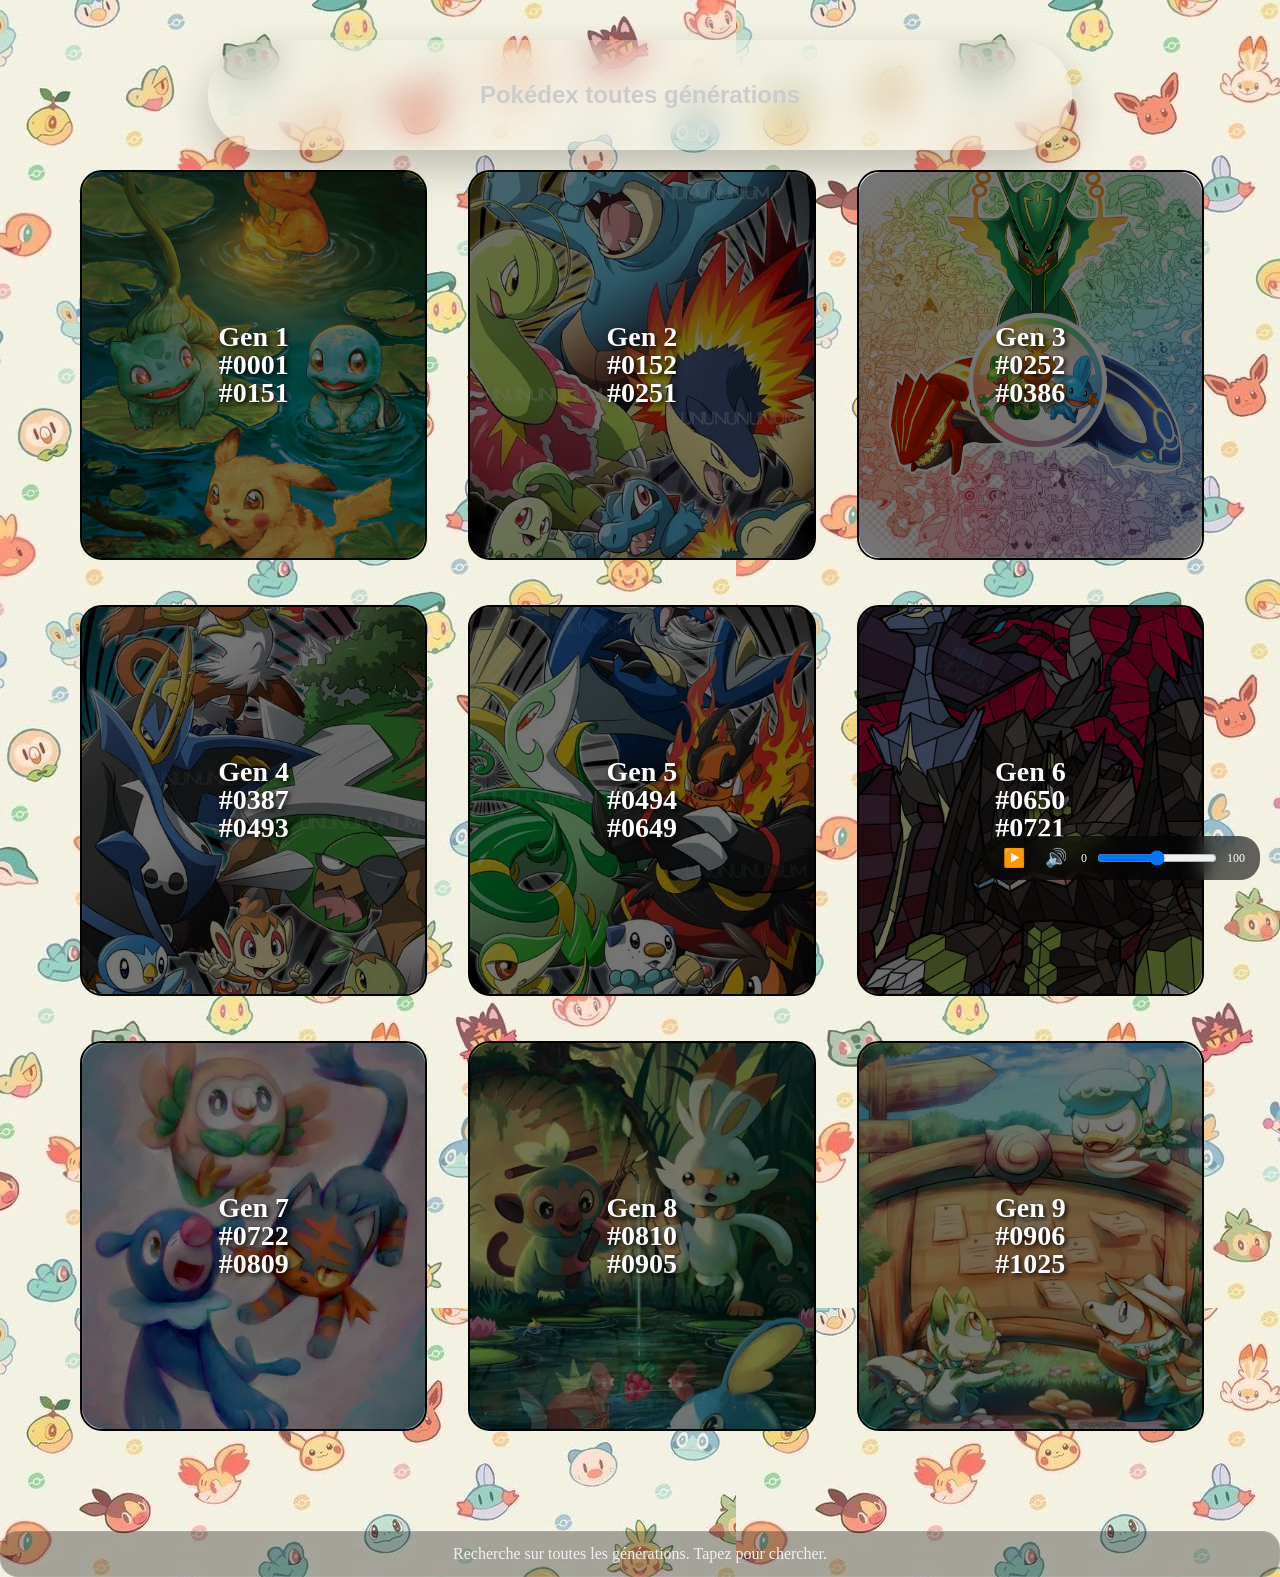
<file: index.html>
<!doctype html>
<html lang="fr">
  <head>
    <meta charset="UTF-8" />
    <meta name="viewport" content="width=device-width, initial-scale=1.0" />
    <title>Page d'Accueil Pokedex</title>
    <link rel="stylesheet" href="pokedex.css" />
  </head>

  <body class="js-un-tdc-body">
    <div class="search-container">
      <input type="text" placeholder="Pokédex toutes générations" class="search-bar" />
    </div>

    <div class="grid" id="generationGrid">
      <a href="page-gen1.html" class="box img1">
        <span>Gen 1<br />#0001<br />#0151</span>
      </a>
      <a href="page-gen2.html" class="box img2">
        <span>Gen 2<br />#0152<br />#0251</span>
      </a>
      <a href="page-gen3.html" class="box img3">
        <span>Gen 3<br />#0252<br />#0386</span>
      </a>
      <a href="page-gen4.html" class="box img4">
        <span>Gen 4<br />#0387<br />#0493</span>
      </a>
      <a href="page-gen5.html" class="box img5">
        <span>Gen 5<br />#0494<br />#0649</span>
      </a>
      <a href="page-gen6.html" class="box img6">
        <span>Gen 6<br />#0650<br />#0721</span>
      </a>
      <a href="page-gen7.html" class="box img7">
        <span>Gen 7<br />#0722<br />#0809</span>
      </a>
      <a href="page-gen8.html" class="box img8">
        <span>Gen 8<br />#0810<br />#0905</span>
      </a>
      <a href="page-gen9.html" class="box img9">
        <span>Gen 9<br />#0906<br />#1025</span>
      </a>
    </div>

    <div class="search-status" id="searchStatus">Recherche sur toutes les générations. Tapez pour chercher.</div>

    <div class="pokemon-section" id="pokemonSection" style="display: none;">
      <div class="search-grid" id="grid"></div>
    </div>

    <div class="detail-overlay hidden" id="detailOverlay" aria-hidden="true">
      <div class="detail-card" role="dialog" aria-modal="true" aria-labelledby="detailTitle">
        <button class="detail-close" id="detailClose" aria-label="Fermer le détail">×</button>
        <div class="detail-content">
          <div class="detail-loader">Chargement du Pokémon...</div>
        </div>
      </div>
    </div>

    <div class="volume-container">
      <button id="playBtn">▶️</button>
      <button id="muteBtn">🔊</button>
      
      <span>0</span>
      <input
        type="range"
        min="0"
        max="1"
        step="0.01"
        value="0.5"
        id="volumeSlider"
      />
      <span>100</span>
    </div>

    <audio id="audio" src="opening-track.mp3" loop></audio>

<script>
  window.POKEDEX_GENERATION = "all";
</script>
<script src="page-generation.js"></script>
<script>
  const audio = document.getElementById("audio");
  const slider = document.getElementById("volumeSlider");
  const muteBtn = document.getElementById("muteBtn");
  const playBtn = document.getElementById("playBtn");
  const volumeContainer = document.querySelector(".volume-container");

  // VOLUME
  slider.addEventListener("input", function () {
    audio.volume = this.value;
  });

  // PLAY / PAUSE
  playBtn.addEventListener("click", function () {
    if (audio.paused) {
      audio.play();
      playBtn.textContent = "⏸️";
    } else {
      audio.pause();
      playBtn.textContent = "▶️";
    }
  });

  // MUTE
  muteBtn.addEventListener("click", function () {
    audio.muted = !audio.muted;
    muteBtn.textContent = audio.muted ? "🔇" : "🔊";
  });

  // DRAG & DROP
  let isDragging = false;
  let offsetX = 0;
  let offsetY = 0;

  volumeContainer.addEventListener("mousedown", (e) => {
    isDragging = true;

    volumeContainer.classList.add("dragging");
    document.body.classList.add("dragging");

    offsetX = e.clientX - volumeContainer.offsetLeft;
    offsetY = e.clientY - volumeContainer.offsetTop;
  });

  document.addEventListener("mousemove", (e) => {
    if (!isDragging) return;

    volumeContainer.style.left = (e.clientX - offsetX) + "px";
    volumeContainer.style.top = (e.clientY - offsetY) + "px";

    volumeContainer.style.right = "auto";
    volumeContainer.style.bottom = "auto";
  });

  document.addEventListener("mouseup", () => {
    isDragging = false;

    volumeContainer.classList.remove("dragging");
    document.body.classList.remove("dragging");
  });
</script>

  </body>
</html>
</file>
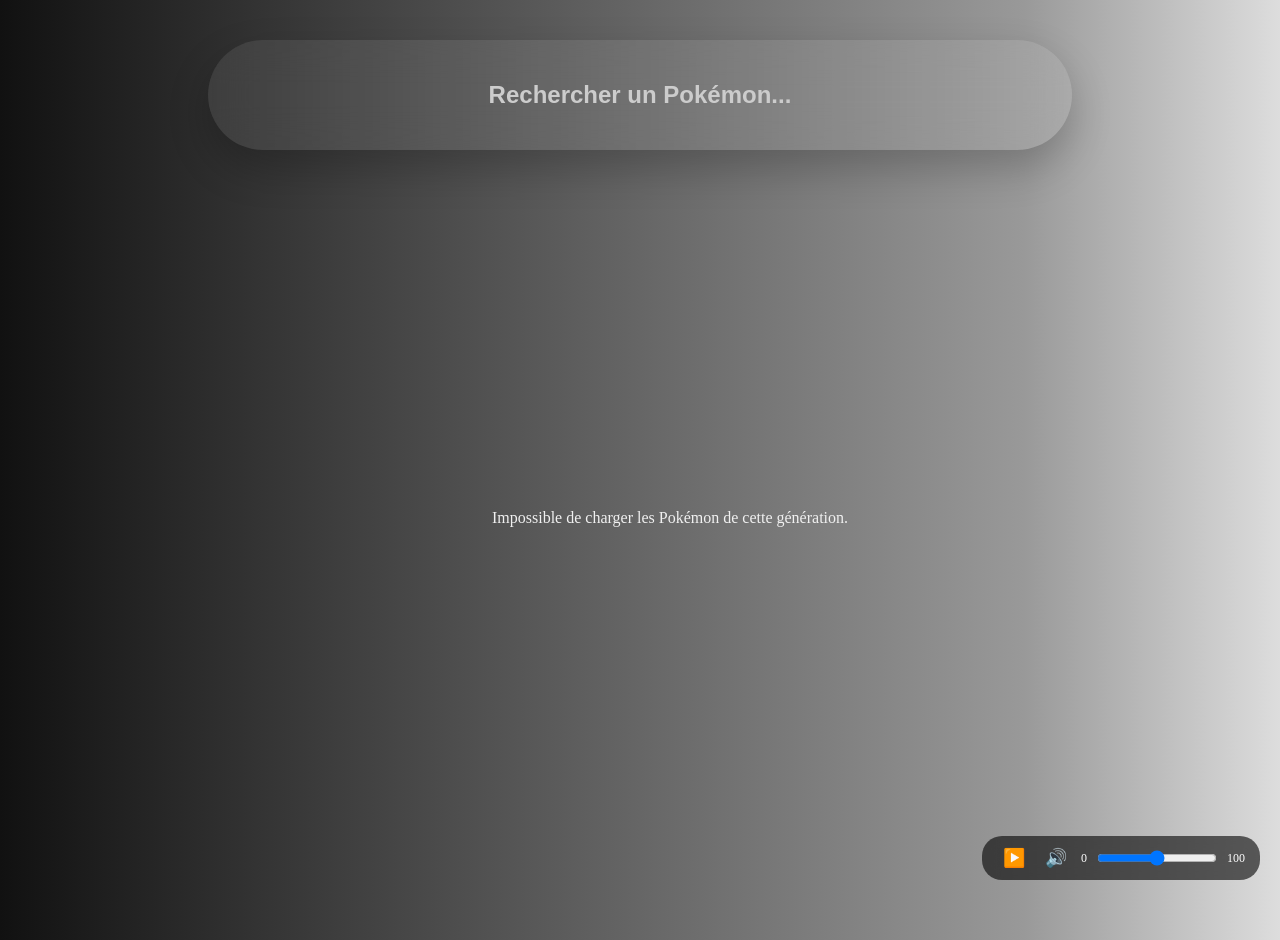
<file: page-gen1.html>
<!doctype html>
<html lang="fr">
  <head>
    <meta charset="UTF-8" />
    <meta name="viewport" content="width=device-width, initial-scale=1.0" />
    <title>Pokédex Génération 1</title>
    <link rel="stylesheet" href="pokedex.css" />
  </head>

  <body class="body">
    <div class="search-container">
      <input type="text" placeholder="Rechercher un Pokémon..." class="search-bar" />
    </div>

    <div class="volume-container">
      <button id="playBtn">▶️</button>
      <button id="muteBtn">🔊</button>
      <span>0</span>
      <input type="range" min="0" max="1" step="0.01" value="0.5" id="volumeSlider" />
      <span>100</span>
    </div>

    <audio id="audio" src="opening-track.mp3" loop></audio>

    <div class="pokemon-section">
      <div class="pokemon-grid" id="grid"></div>
    </div>

    <div class="detail-overlay hidden" id="detailOverlay" aria-hidden="true">
      <div class="detail-card" role="dialog" aria-modal="true" aria-labelledby="detailTitle">
        <button class="detail-close" id="detailClose" aria-label="Fermer le détail">×</button>
        <div class="detail-content">
          <div class="detail-loader">Chargement du Pokémon...</div>
        </div>
      </div>
    </div>

    <script>
      window.POKEDEX_GENERATION = 1;
    </script>
    <script src="page-generation.js"></script>
  </body>
</html>
</file>
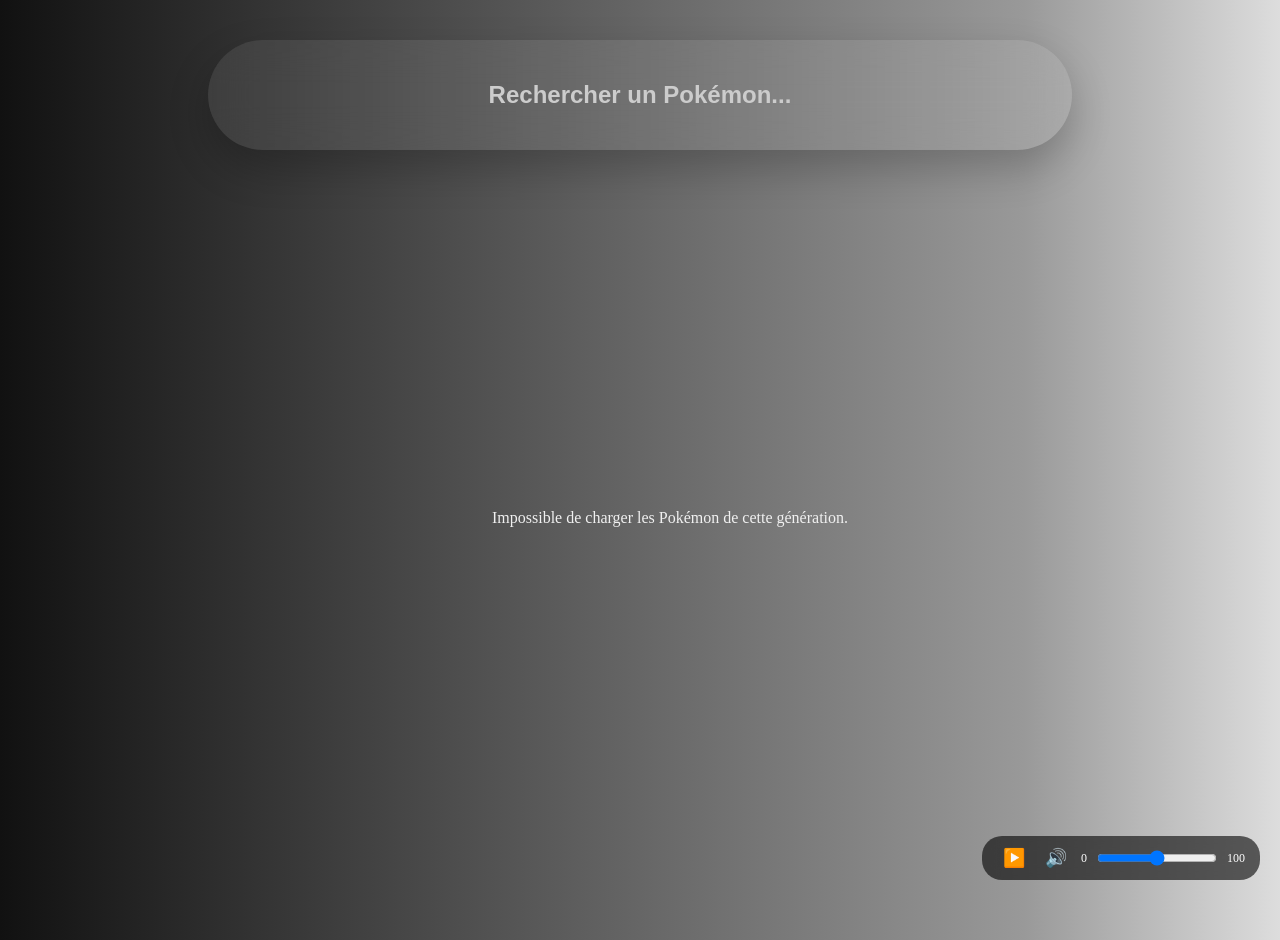
<file: page-gen2.html>
<!doctype html>
<html lang="fr">
  <head>
    <meta charset="UTF-8" />
    <meta name="viewport" content="width=device-width, initial-scale=1.0" />
    <title>Pokédex Génération 2</title>
    <link rel="stylesheet" href="pokedex.css" />
  </head>

  <body class="body">
    <div class="search-container">
      <input type="text" placeholder="Rechercher un Pokémon..." class="search-bar" />
    </div>

    <div class="volume-container">
      <button id="playBtn">▶️</button>
      <button id="muteBtn">🔊</button>
      <span>0</span>
      <input type="range" min="0" max="1" step="0.01" value="0.5" id="volumeSlider" />
      <span>100</span>
    </div>

    <audio id="audio" src="opening-track.mp3" loop></audio>

    <div class="pokemon-section">
      <div class="pokemon-grid" id="grid"></div>
    </div>

    <div class="detail-overlay hidden" id="detailOverlay" aria-hidden="true">
      <div class="detail-card" role="dialog" aria-modal="true" aria-labelledby="detailTitle">
        <button class="detail-close" id="detailClose" aria-label="Fermer le détail">×</button>
        <div class="detail-content">
          <div class="detail-loader">Chargement du Pokémon...</div>
        </div>
      </div>
    </div>

    <script>
      window.POKEDEX_GENERATION = 2;
    </script>
    <script src="page-generation.js"></script>
  </body>
</html>
</file>
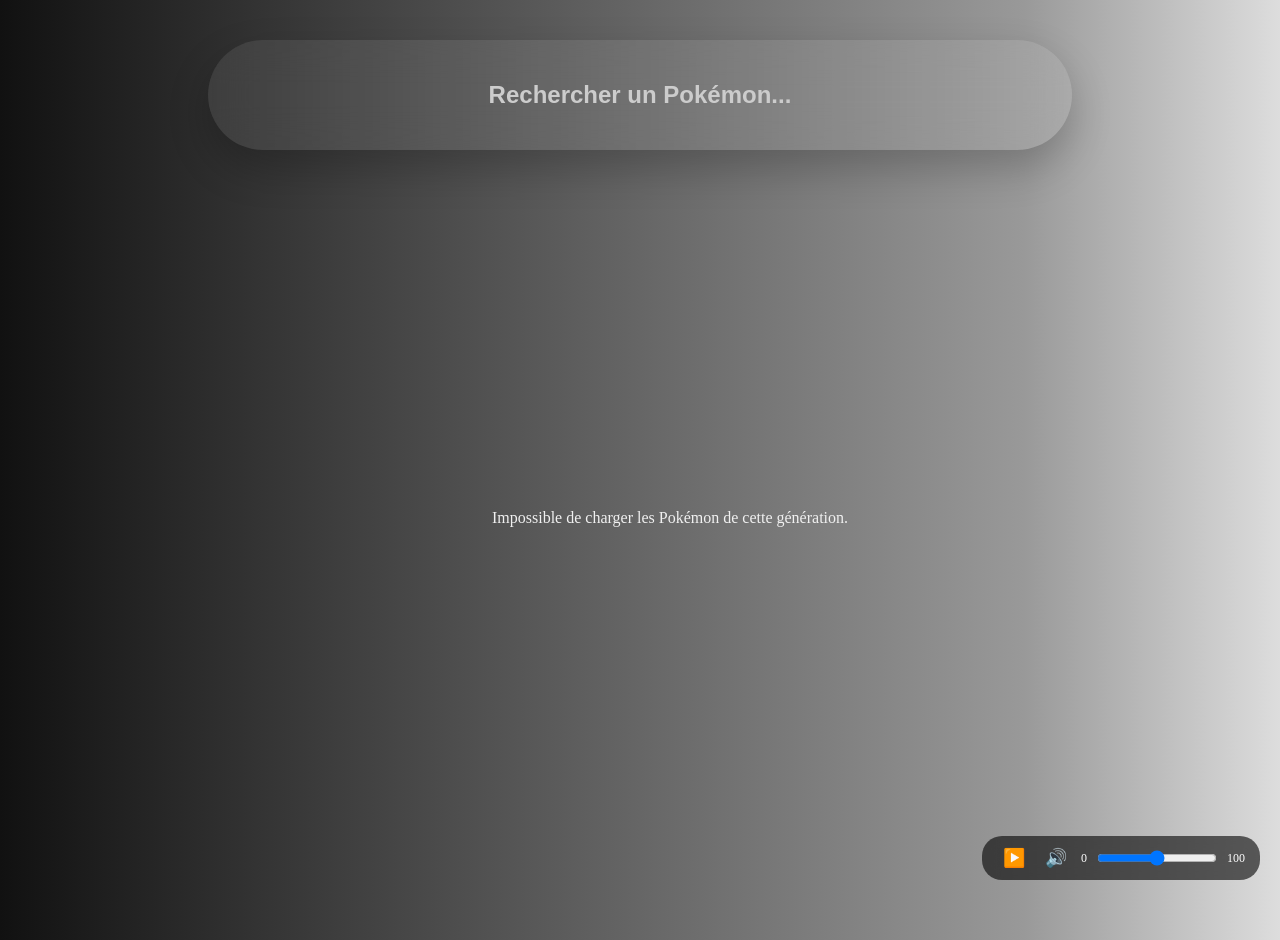
<file: page-gen3.html>
<!doctype html>
<html lang="fr">
  <head>
    <meta charset="UTF-8" />
    <meta name="viewport" content="width=device-width, initial-scale=1.0" />
    <title>Pokédex Génération 3</title>
    <link rel="stylesheet" href="pokedex.css" />
  </head>

  <body class="body">
    <div class="search-container">
      <input type="text" placeholder="Rechercher un Pokémon..." class="search-bar" />
    </div>

    <div class="volume-container">
      <button id="playBtn">▶️</button>
      <button id="muteBtn">🔊</button>
      <span>0</span>
      <input type="range" min="0" max="1" step="0.01" value="0.5" id="volumeSlider" />
      <span>100</span>
    </div>

    <audio id="audio" src="opening-track.mp3" loop></audio>

    <div class="pokemon-section">
      <div class="pokemon-grid" id="grid"></div>
    </div>

    <div class="detail-overlay hidden" id="detailOverlay" aria-hidden="true">
      <div class="detail-card" role="dialog" aria-modal="true" aria-labelledby="detailTitle">
        <button class="detail-close" id="detailClose" aria-label="Fermer le détail">×</button>
        <div class="detail-content">
          <div class="detail-loader">Chargement du Pokémon...</div>
        </div>
      </div>
    </div>

    <script>
      window.POKEDEX_GENERATION = 3;
    </script>
    <script src="page-generation.js"></script>
  </body>
</html>
</file>
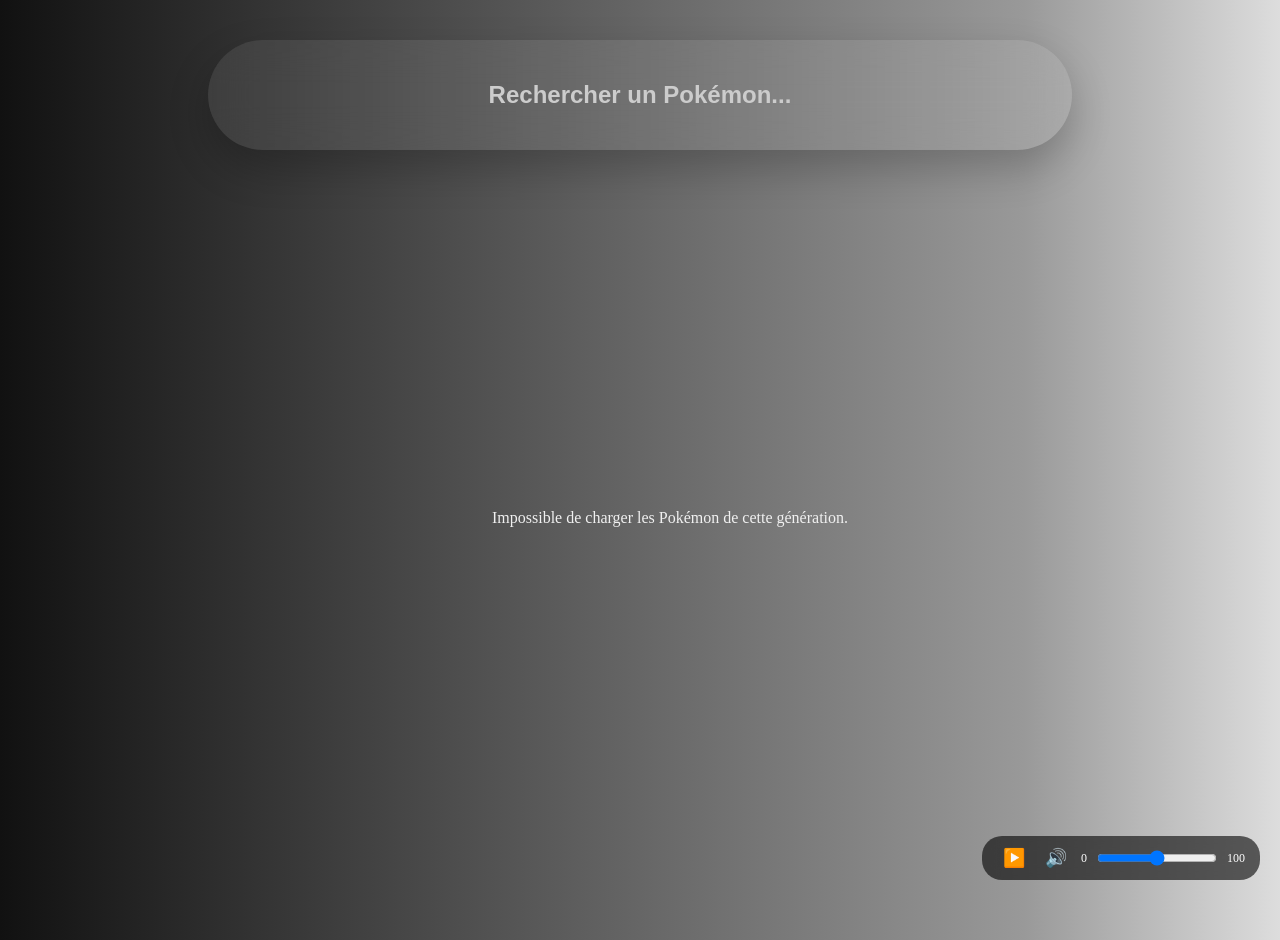
<file: page-gen4.html>
<!doctype html>
<html lang="fr">
  <head>
    <meta charset="UTF-8" />
    <meta name="viewport" content="width=device-width, initial-scale=1.0" />
    <title>Pokédex Génération 4</title>
    <link rel="stylesheet" href="pokedex.css" />
  </head>

  <body class="body">
    <div class="search-container">
      <input type="text" placeholder="Rechercher un Pokémon..." class="search-bar" />
    </div>

    <div class="volume-container">
      <button id="playBtn">▶️</button>
      <button id="muteBtn">🔊</button>
      <span>0</span>
      <input type="range" min="0" max="1" step="0.01" value="0.5" id="volumeSlider" />
      <span>100</span>
    </div>

    <audio id="audio" src="opening-track.mp3" loop></audio>

    <div class="pokemon-section">
      <div class="pokemon-grid" id="grid"></div>
    </div>

    <div class="detail-overlay hidden" id="detailOverlay" aria-hidden="true">
      <div class="detail-card" role="dialog" aria-modal="true" aria-labelledby="detailTitle">
        <button class="detail-close" id="detailClose" aria-label="Fermer le détail">×</button>
        <div class="detail-content">
          <div class="detail-loader">Chargement du Pokémon...</div>
        </div>
      </div>
    </div>

    <script>
      window.POKEDEX_GENERATION = 4;
    </script>
    <script src="page-generation.js"></script>
  </body>
</html>
</file>
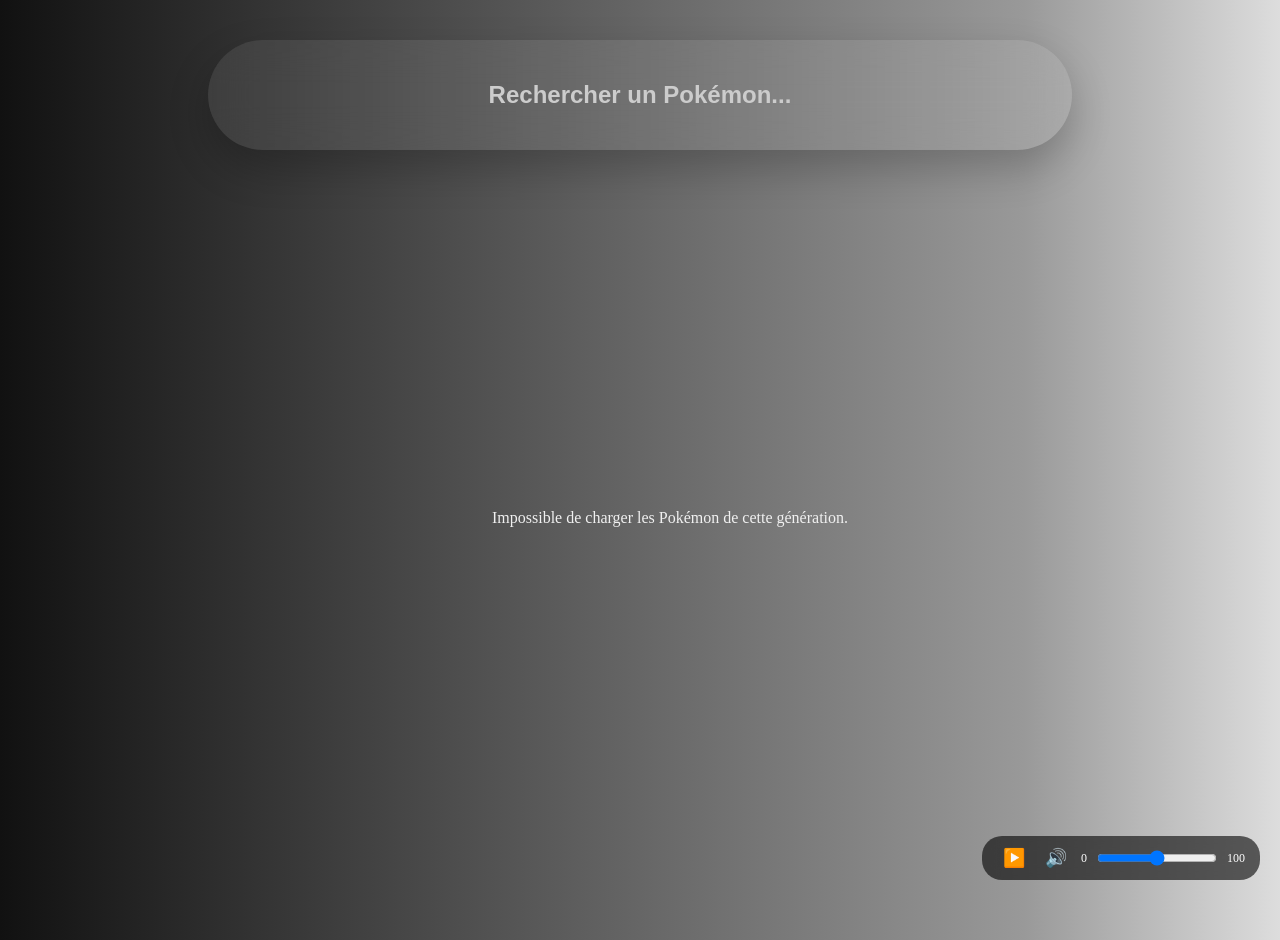
<file: page-gen5.html>
<!doctype html>
<html lang="fr">
  <head>
    <meta charset="UTF-8" />
    <meta name="viewport" content="width=device-width, initial-scale=1.0" />
    <title>Pokédex Génération 5</title>
    <link rel="stylesheet" href="pokedex.css" />
  </head>

  <body class="body">
    <div class="search-container">
      <input type="text" placeholder="Rechercher un Pokémon..." class="search-bar" />
    </div>

    <div class="volume-container">
      <button id="playBtn">▶️</button>
      <button id="muteBtn">🔊</button>
      <span>0</span>
      <input type="range" min="0" max="1" step="0.01" value="0.5" id="volumeSlider" />
      <span>100</span>
    </div>

    <audio id="audio" src="opening-track.mp3" loop></audio>

    <div class="pokemon-section">
      <div class="pokemon-grid" id="grid"></div>
    </div>

    <div class="detail-overlay hidden" id="detailOverlay" aria-hidden="true">
      <div class="detail-card" role="dialog" aria-modal="true" aria-labelledby="detailTitle">
        <button class="detail-close" id="detailClose" aria-label="Fermer le détail">×</button>
        <div class="detail-content">
          <div class="detail-loader">Chargement du Pokémon...</div>
        </div>
      </div>
    </div>

    <script>
      window.POKEDEX_GENERATION = 5;
    </script>
    <script src="page-generation.js"></script>
  </body>
</html>
</file>
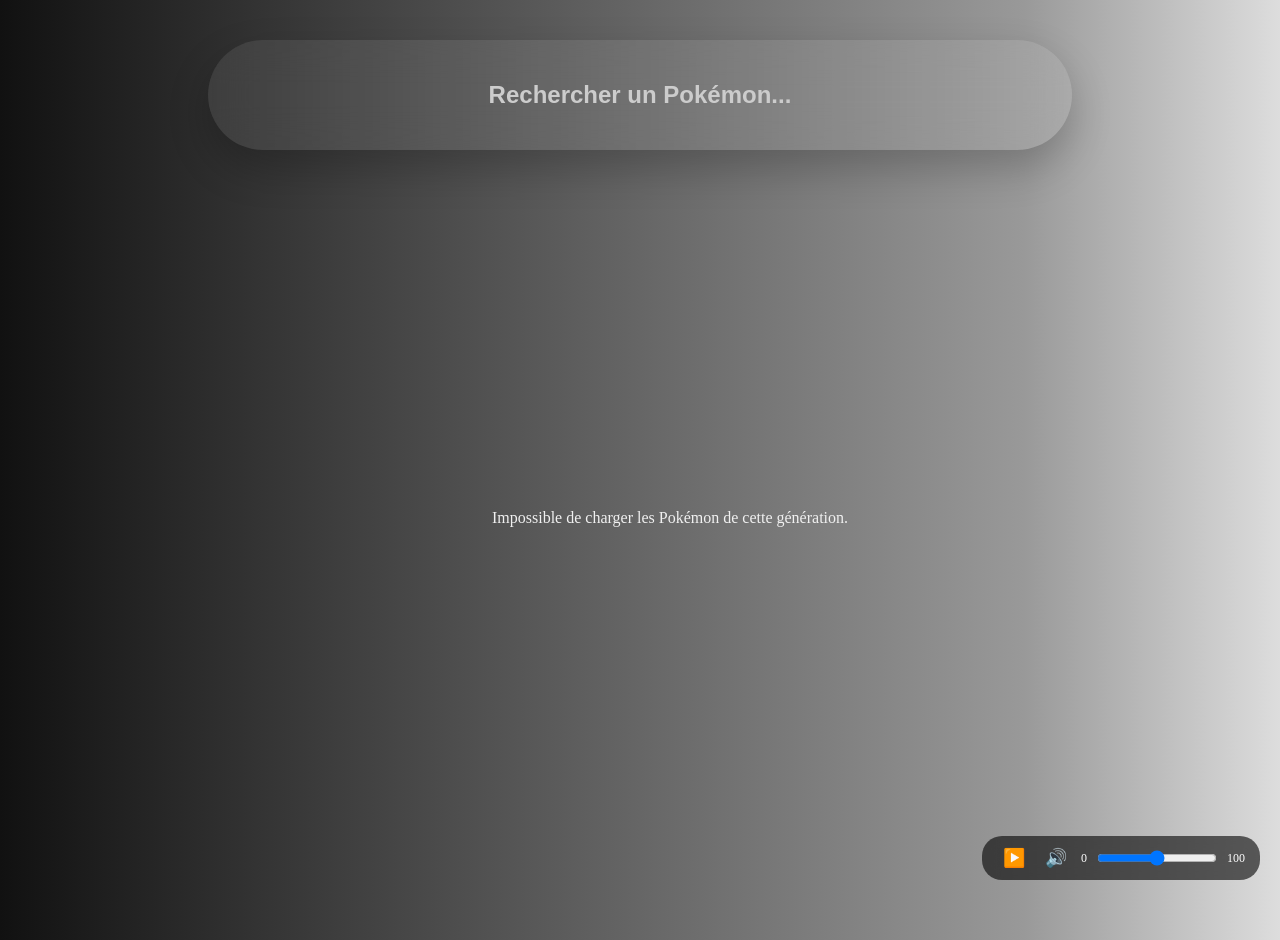
<file: page-gen6.html>
<!doctype html>
<html lang="fr">
  <head>
    <meta charset="UTF-8" />
    <meta name="viewport" content="width=device-width, initial-scale=1.0" />
    <title>Pokédex Génération 6</title>
    <link rel="stylesheet" href="pokedex.css" />
  </head>

  <body class="body">
    <div class="search-container">
      <input type="text" placeholder="Rechercher un Pokémon..." class="search-bar" />
    </div>

    <div class="volume-container">
      <button id="playBtn">▶️</button>
      <button id="muteBtn">🔊</button>
      <span>0</span>
      <input type="range" min="0" max="1" step="0.01" value="0.5" id="volumeSlider" />
      <span>100</span>
    </div>

    <audio id="audio" src="opening-track.mp3" loop></audio>

    <div class="pokemon-section">
      <div class="pokemon-grid" id="grid"></div>
    </div>

    <div class="detail-overlay hidden" id="detailOverlay" aria-hidden="true">
      <div class="detail-card" role="dialog" aria-modal="true" aria-labelledby="detailTitle">
        <button class="detail-close" id="detailClose" aria-label="Fermer le détail">×</button>
        <div class="detail-content">
          <div class="detail-loader">Chargement du Pokémon...</div>
        </div>
      </div>
    </div>

    <script>
      window.POKEDEX_GENERATION = 6;
    </script>
    <script src="page-generation.js"></script>
  </body>
</html>
</file>
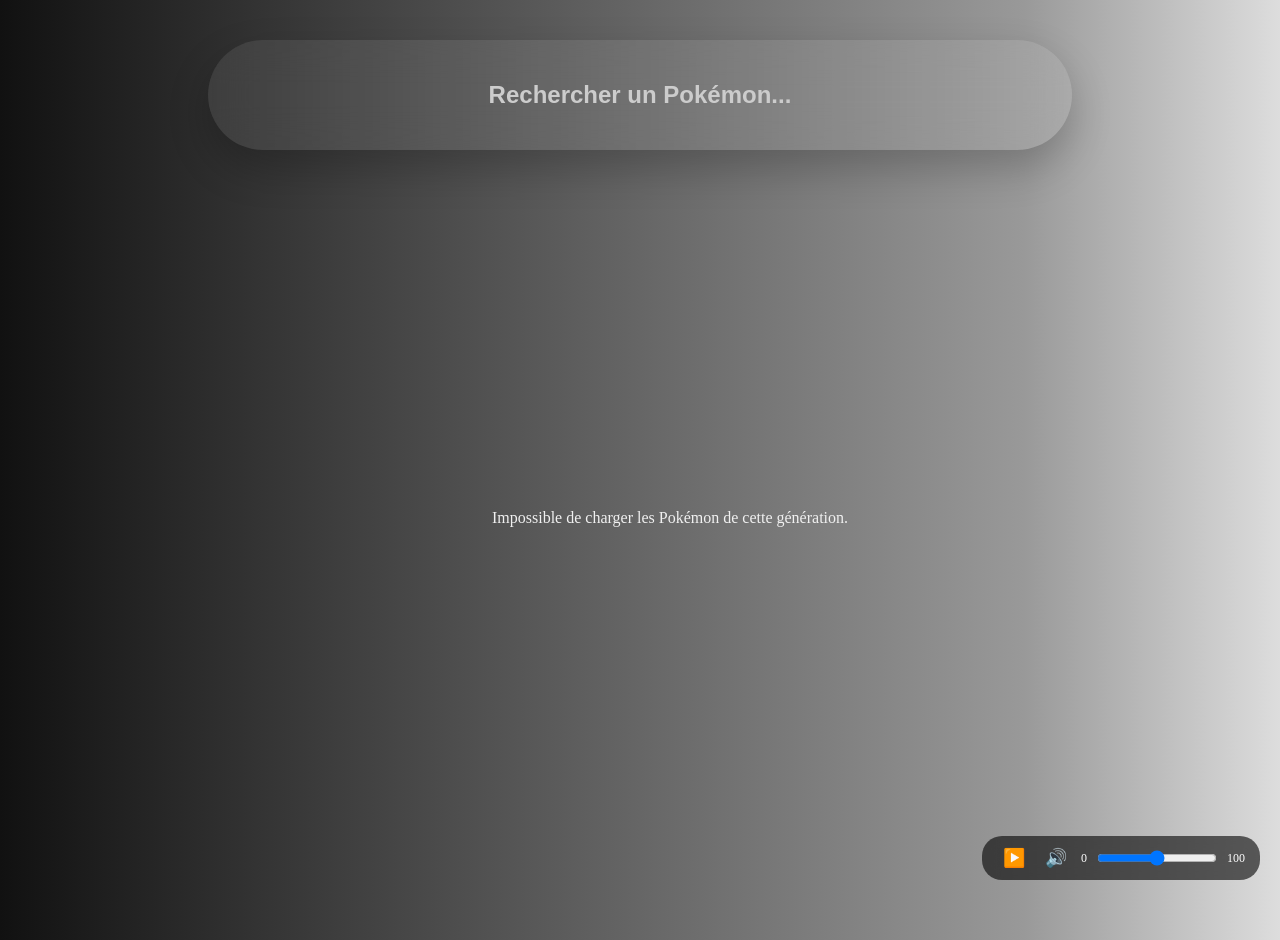
<file: page-gen7.html>
<!doctype html>
<html lang="fr">
  <head>
    <meta charset="UTF-8" />
    <meta name="viewport" content="width=device-width, initial-scale=1.0" />
    <title>Pokédex Génération 7</title>
    <link rel="stylesheet" href="pokedex.css" />
  </head>

  <body class="body">
    <div class="search-container">
      <input type="text" placeholder="Rechercher un Pokémon..." class="search-bar" />
    </div>

    <div class="volume-container">
      <button id="playBtn">▶️</button>
      <button id="muteBtn">🔊</button>
      <span>0</span>
      <input type="range" min="0" max="1" step="0.01" value="0.5" id="volumeSlider" />
      <span>100</span>
    </div>

    <audio id="audio" src="opening-track.mp3" loop></audio>

    <div class="pokemon-section">
      <div class="pokemon-grid" id="grid"></div>
    </div>

    <div class="detail-overlay hidden" id="detailOverlay" aria-hidden="true">
      <div class="detail-card" role="dialog" aria-modal="true" aria-labelledby="detailTitle">
        <button class="detail-close" id="detailClose" aria-label="Fermer le détail">×</button>
        <div class="detail-content">
          <div class="detail-loader">Chargement du Pokémon...</div>
        </div>
      </div>
    </div>

    <script>
      window.POKEDEX_GENERATION = 7;
    </script>
    <script src="page-generation.js"></script>
  </body>
</html>
</file>
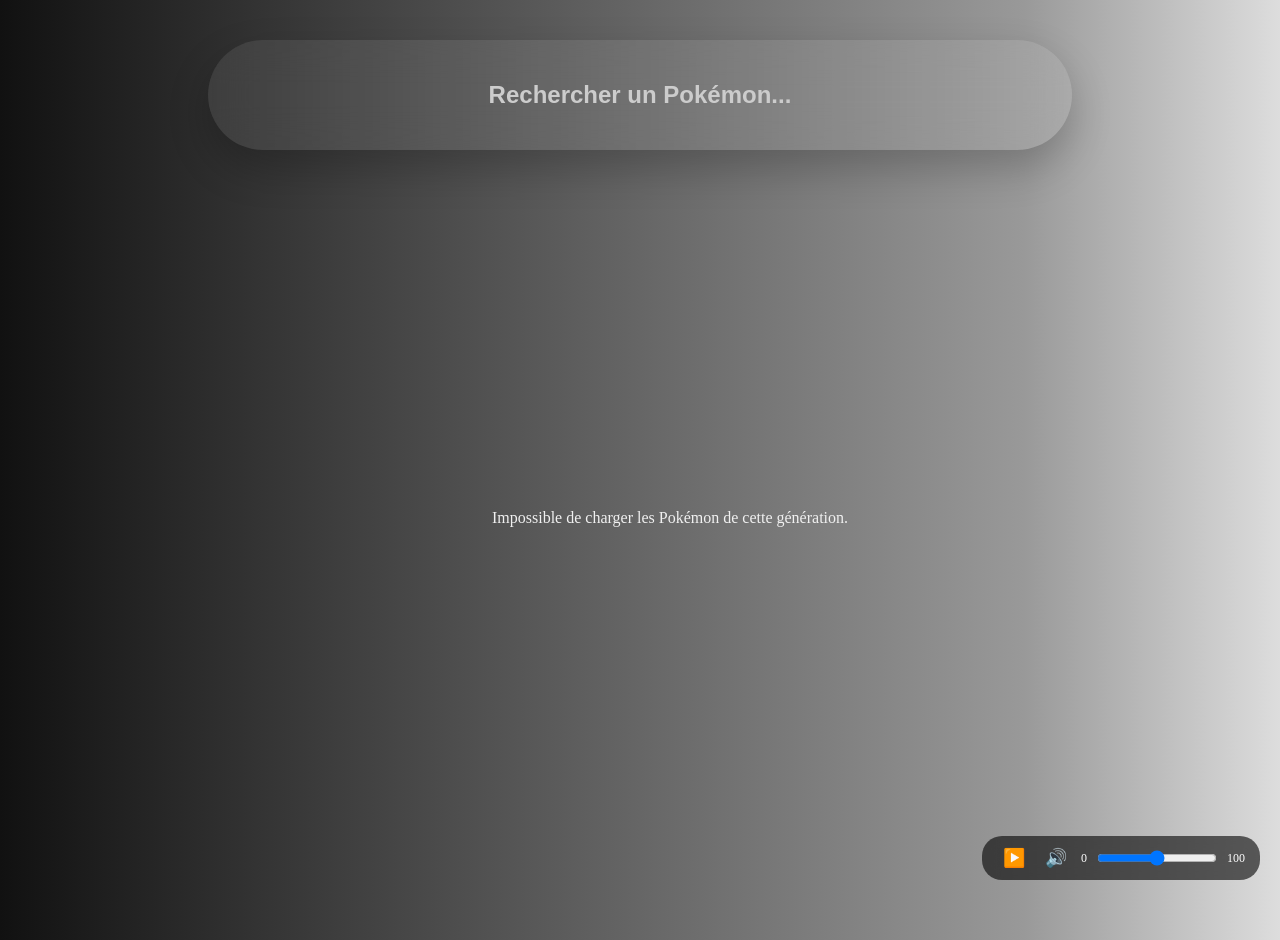
<file: page-gen8.html>
<!doctype html>
<html lang="fr">
  <head>
    <meta charset="UTF-8" />
    <meta name="viewport" content="width=device-width, initial-scale=1.0" />
    <title>Pokédex Génération 8</title>
    <link rel="stylesheet" href="pokedex.css" />
  </head>

  <body class="body">
    <div class="search-container">
      <input type="text" placeholder="Rechercher un Pokémon..." class="search-bar" />
    </div>

    <div class="volume-container">
      <button id="playBtn">▶️</button>
      <button id="muteBtn">🔊</button>
      <span>0</span>
      <input type="range" min="0" max="1" step="0.01" value="0.5" id="volumeSlider" />
      <span>100</span>
    </div>

    <audio id="audio" src="opening-track.mp3" loop></audio>

    <div class="pokemon-section">
      <div class="pokemon-grid" id="grid"></div>
    </div>

    <div class="detail-overlay hidden" id="detailOverlay" aria-hidden="true">
      <div class="detail-card" role="dialog" aria-modal="true" aria-labelledby="detailTitle">
        <button class="detail-close" id="detailClose" aria-label="Fermer le détail">×</button>
        <div class="detail-content">
          <div class="detail-loader">Chargement du Pokémon...</div>
        </div>
      </div>
    </div>

    <script>
      window.POKEDEX_GENERATION = 8;
    </script>
    <script src="page-generation.js"></script>
  </body>
</html>
</file>
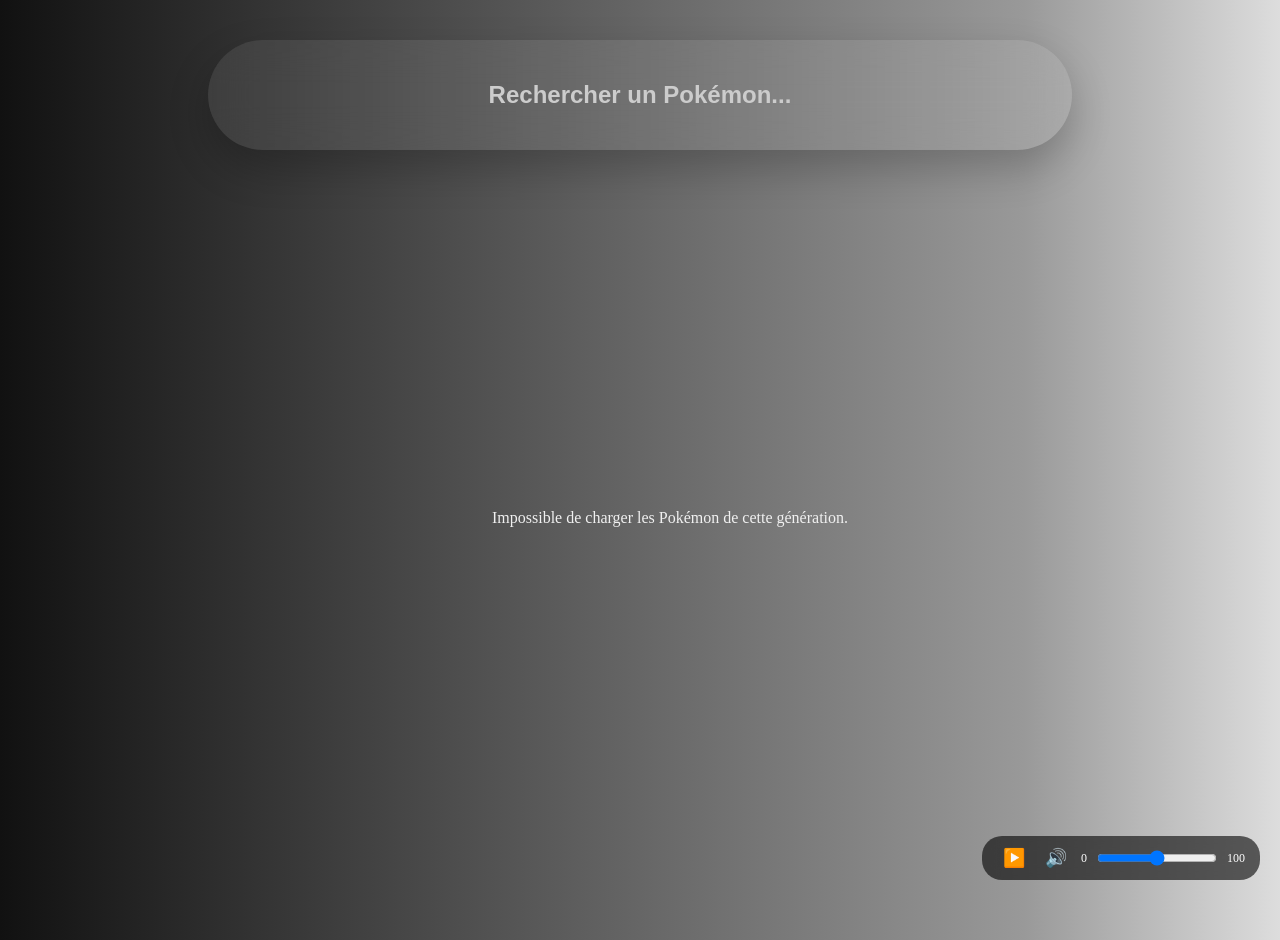
<file: page-gen9.html>
<!doctype html>
<html lang="fr">
  <head>
    <meta charset="UTF-8" />
    <meta name="viewport" content="width=device-width, initial-scale=1.0" />
    <title>Pokédex Génération 9</title>
    <link rel="stylesheet" href="pokedex.css" />
  </head>

  <body class="body">
    <div class="search-container">
      <input type="text" placeholder="Rechercher un Pokémon..." class="search-bar" />
    </div>

    <div class="volume-container">
      <button id="playBtn">▶️</button>
      <button id="muteBtn">🔊</button>
      <span>0</span>
      <input type="range" min="0" max="1" step="0.01" value="0.5" id="volumeSlider" />
      <span>100</span>
    </div>

    <audio id="audio" src="opening-track.mp3" loop></audio>

    <div class="pokemon-section">
      <div class="pokemon-grid" id="grid"></div>
    </div>

    <div class="detail-overlay hidden" id="detailOverlay" aria-hidden="true">
      <div class="detail-card" role="dialog" aria-modal="true" aria-labelledby="detailTitle">
        <button class="detail-close" id="detailClose" aria-label="Fermer le détail">×</button>
        <div class="detail-content">
          <div class="detail-loader">Chargement du Pokémon...</div>
        </div>
      </div>
    </div>

    <script>
      window.POKEDEX_GENERATION = 9;
    </script>
    <script src="page-generation.js"></script>
  </body>
</html>
</file>
<file: pokedex.css>
/* http://meyerweb.com/eric/tools/css/reset/ 
   v2.0 | 20110126
   License: none (public domain)
*/

html, body, div, span, applet, object, iframe,
h1, h2, h3, h4, h5, h6, p, blockquote, pre,
a, abbr, acronym, address, big, cite, code,
del, dfn, em, img, ins, kbd, q, s, samp,
small, strike, strong, sub, sup, tt, var,
b, u, i, center,
dl, dt, dd, ol, ul, li,
fieldset, form, label, legend,
table, caption, tbody, tfoot, thead, tr, th, td,
article, aside, canvas, details, embed, 
figure, figcaption, footer, header, hgroup, 
menu, nav, output, ruby, section, summary,
time, mark, audio, video {
  margin: 0;
  padding: 0;
  border: 0;
  font-size: 100%;
  font: inherit;
  vertical-align: baseline;
}
/* HTML5 display-role reset for older browsers */
article, aside, details, figcaption, figure, 
footer, header, hgroup, menu, nav, section {
  display: block;
}
body {
  line-height: 1;
}
ol, ul {
  list-style: none;
}
blockquote, q {
  quotes: none;
}
blockquote:before, blockquote:after,
q:before, q:after {
  content: '';
  content: none;
}
table {
  border-collapse: collapse;
  border-spacing: 0;
}

/*truc utile mais inutile de comprendre */

.body {
  min-height: 100vh;
  background: linear-gradient(
      to right,
      #111111,
      #333333,
      #555555,
      #777777,
      #999999,
      #dddddd
)
}

.js-un-tdc-body {
    background-image: url("wallpaper-page-p.jpg"); 
}

body.dragging{
  user-select: none;
}

body.dragging .box:hover{
  transform: none !important;
}

body.dragging .pokemon-card:hover{
  transform: none !important
}


.grid {
  display: grid;
  grid-template-columns: repeat(3, minmax(220px, 1fr));
  grid-auto-rows: 1fr;
  column-gap: 45px;
  row-gap: 45px;
  justify-content: center;
  align-items: stretch;
  width: min(1120px, 100%);
  margin: 0 auto;
}

.box {
  border: 2px solid black;
  border-radius: 22px;
  background-size: cover;
  background-position: center;
  background-repeat: no-repeat;
  display: block;
  transition: transform 0.3s ease, box-shadow 0.3s ease;
  width: 100%;
  max-width: 360px;
  aspect-ratio: 8 / 9;
  position: relative;
  overflow: hidden;
}


.container {
  display: flex;
  justify-content: center;
  align-items: center;
}

.hero-container {
  display: flex;
  flex-direction: column;
  align-items: center;
  gap: 24px;
  padding: 40px 0 20px;
}

.auto-box {
  display: inline-block;
  padding: 20px 30px;
  font-size: 40px;
  color: rgb(255, 255, 255);
  background: rgba(0, 0, 0, 0.6);
  border-radius: 150px;
  border: 25px solid rgba(0, 0, 0, 0.2);
  backdrop-filter: blur(10px);
  box-shadow: 0 10px 30px rgba(0, 0, 0, 0.5);
  transition: 0.3s;
}


.auto-box:hover {
  position: relative;
  z-index: 10;
}

.box:hover {
  transform: scale(1.2);
  position: relative;
  z-index: 10;
  cursor: pointer;
}

.box span {
  position: absolute;
  inset: 0;
  display: flex;
  align-items: center;
  justify-content: center;
  text-align: center;
  border-radius: inherit;
  color: white;
  font-size: 28px;
  padding: 20px 18px;
  font-weight: bold;
  text-shadow: 2px 2px 5px black;
  background: rgba(0, 0, 0, 0.54);
}

.img1 { background-image: url("gen1.jpg"); }
.img2 { background-image: url("gen2.jpg"); }
.img3 { background-image: url("gen3.jpg"); }
.img4 { background-image: url("gen4.jpg"); }
.img5 { background-image: url("gen5.jpg"); }
.img6 { background-image: url("gen6.jpg"); }
.img7 { background-image: url("gen7.jpg"); }
.img8 { background-image: url("gen8.jpg"); }
.img9 { background-image: url("gen9.jpg"); }

/* PAGE ANNEX : PAGE-GEN1.HTML --> PAGE-GEN9.HTML */

/*
SEARCH BAR
*/

body.body .search-container,
body.js-un-tdc-body .search-container {
  display: flex;
  align-items: center;
  justify-content: center;
  position: relative;
  width: min(800px, calc(100% - 40px));
  margin: 40px auto 20px;
  background: rgba(255, 255, 255, 0.08);
  padding: 24px 32px;
  border-radius: 999px;
  backdrop-filter: blur(20px);
  box-shadow: 0 18px 40px rgba(0, 0, 0, 0.22);
  transition: transform 0.3s ease, box-shadow 0.3s ease;
}

body.body .search-container:hover,
body.js-un-tdc-body .search-container:hover {
  transform: translateY(-2px);
  box-shadow: 0 24px 48px rgba(0, 0, 0, 0.28);
}

body.body .search-bar,
body.js-un-tdc-body .search-bar {
  border: none;
  outline: none;
  background: transparent;
  color: white;
  font-size: 24px;
  font-weight: 600;
  text-align: center;
  width: 100%;
  min-width: 300px;
  height: 60px;
}

.search-bar::placeholder {
  color: #ccc;
}

body.js-un-tdc-body .search-grid {
  display: grid;
  grid-template-columns: repeat(auto-fit, minmax(220px, 1fr));
  justify-content: center;
  align-items: stretch;
  gap: 32px;
  padding: 50px 30px 80px;
  width: min(1280px, 100%);
  margin: 0 auto;
}

.search-status {
  max-width: 1280px;
  margin: 100px auto 0;
  padding: 14px 22px;
  color: #f0f0f0;
  background: rgba(0, 0, 0, 0.32);
  border: 1px solid rgba(255, 255, 255, 0.08);
  border-radius: 18px;
  text-align: center;
  font-size: 16px;
}

body.js-un-tdc-body .pokemon-card {
  box-sizing: border-box;
  display: flex;
  flex-direction: column;
  align-items: center;
  justify-content: space-between;
  min-height: 300px;
  aspect-ratio: 0.85 / 1;
  width: 100%;
  background: #222222;
  border: 1px solid rgba(255, 255, 255, 0.12);
  border-radius: 28px;
  padding: 22px;
  text-align: center;
  color: white;
  backdrop-filter: blur(16px);
  box-shadow: 0 18px 38px rgba(0, 0, 0, 0.32);
  transition: transform 0.35s cubic-bezier(0.22, 1, 0.36, 1), box-shadow 0.35s ease, background 0.35s ease;
  cursor: pointer;
}

body.js-un-tdc-body .pokemon-card:hover {
  transform: translateY(-10px) scale(1.04);
  box-shadow: 0 24px 50px rgba(0, 0, 0, 0.42);
  background: rgba(255, 255, 255, 0.12);
}

body.js-un-tdc-body .pokemon-card img {
  width: 100px;
  height: 140px;
  object-fit: contain;
  margin-bottom: 16px;
  border-radius: 12px;
}

body.js-un-tdc-body .pokemon-card p {
  font-size: 18px;
  font-weight: 700;
  letter-spacing: 0.03em;
}

body.js-un-tdc-body .pokemon-meta {
  display: flex;
  gap: 8px;
  flex-wrap: wrap;
  justify-content: center;
  margin-bottom: 12px;
  font-size: 13px;
  color: #d4d4d4;
}

body.js-un-tdc-body .pokemon-number,
body.js-un-tdc-body .pokemon-gen {
  background: rgba(255, 255, 255, 0.08);
  padding: 6px 12px;
  border-radius: 999px;
}

body.body .pokemon-grid {
  display: grid;
  grid-template-columns: repeat(auto-fit, minmax(220px, 1fr));
  justify-content: center;
  align-items: stretch;
  gap: 32px;
  grid-auto-rows: minmax(300px, auto);
  padding: 180px 30px 80px;
  width: min(1280px, 100%);
  margin: 0 auto;
}

body.body .pokemon-card,
body.js-un-tdc-body .pokemon-card {
  box-sizing: border-box;
  display: flex;
  flex-direction: column;
  align-items: center;
  justify-content: space-between;
  min-height: 300px;
  aspect-ratio: 0.85 / 1;
  width: 100%;
  background: #222222;
  border: 1px solid rgba(255, 255, 255, 0.12);
  border-radius: 28px;
  padding: 22px;
  text-align: center;
  color: white;
  backdrop-filter: blur(16px);
  box-shadow: 0 18px 38px rgba(0, 0, 0, 0.32);
  transition: transform 0.35s cubic-bezier(0.22, 1, 0.36, 1), box-shadow 0.35s ease, background 0.35s ease;
  cursor: pointer;
}

body.body .pokemon-card:hover,
body.js-un-tdc-body .pokemon-card:hover {
  transform: translateY(-10px) scale(1.04);
  box-shadow: 0 24px 50px rgba(0, 0, 0, 0.42);
  background: rgba(255, 255, 255, 0.12);
}

body.body .pokemon-card.hidden,
body.js-un-tdc-body .pokemon-card.hidden {
  opacity: 0;
  display: none;
  pointer-events: none;
}

body.body .pokemon-card img,
body.js-un-tdc-body .pokemon-card img {
  width: 100px;
  height: 140px;
  object-fit: contain;
  margin-bottom: 16px;
  border-radius: 12px;
}

body.body .pokemon-card p,
body.js-un-tdc-body .pokemon-card p {
  font-size: 18px;
  font-weight: 700;
  letter-spacing: 0.03em;
}

body.body .detail-overlay,
body.js-un-tdc-body .detail-overlay {
  position: fixed;
  inset: 0;
  display: flex;
  align-items: center;
  justify-content: center;
  background: rgba(0, 0, 0, 0.78);
  backdrop-filter: blur(10px);
  opacity: 0;
  pointer-events: none;
  transition: opacity 0.28s ease;
  z-index: 300;
}

body.body .detail-overlay.visible,
body.js-un-tdc-body .detail-overlay.visible {
  opacity: 1;
  pointer-events: auto;
}

body.body .detail-card,
body.js-un-tdc-body .detail-card {
  width: min(980px, calc(100% - 48px));
  max-height: min(92vh, 820px);
  overflow-y: auto;
  background: rgba(12, 16, 26, 0.98);
  border: 1px solid rgba(255, 255, 255, 0.16);
  border-radius: 32px;
  padding: 32px;
  box-shadow: 0 30px 90px rgba(0, 0, 0, 0.55);
  position: relative;
  z-index: 301;
  transform: translateY(32px) scale(0.94);
  opacity: 0;
  transition: transform 0.32s cubic-bezier(0.22, 1, 0.36, 1), opacity 0.32s ease;
}

body.body .detail-overlay.visible .detail-card,
body.js-un-tdc-body .detail-overlay.visible .detail-card {
  transform: translateY(0) scale(1);
  opacity: 1;
}

@keyframes detailGlow {
  0% {
    box-shadow: 0 30px 90px rgba(0, 0, 0, 0.5);
  }
  100% {
    box-shadow: 0 30px 110px rgba(0, 0, 0, 0.65);
  }
}

.detail-card:hover {
  animation: detailGlow 1.2s ease-in-out alternate infinite;
}

.detail-close {
  position: absolute;
  top: 18px;
  right: 18px;
  border: none;
  background: rgba(255, 255, 255, 0.08);
  color: white;
  width: 38px;
  height: 38px;
  border-radius: 50%;
  font-size: 18px;
  cursor: pointer;
}

.detail-header {
  display: grid;
  grid-template-columns: minmax(140px, 180px) minmax(240px, 1fr);
  gap: 24px;
  align-items: center;
  margin-bottom: 24px;
}

.detail-sprites {
  display: grid;
  gap: 12px;
  justify-items: center;
}

.detail-sprites img {
  width: 100%;
  border: 1px solid rgba(255, 255, 255, 0.12);
  border-radius: 18px;
  background: rgba(255, 255, 255, 0.05);
  padding: 14px;
}

.detail-sprites img.shiny {
  border-color: #ffdc6a;
}

.detail-header h2 {
  font-size: 2rem;
  margin-bottom: 8px;
  color: #fff;
}

.detail-number {
  color: #aab7c4;
  margin-bottom: 16px;
}

.detail-header p {
  margin-bottom: 10px;
  line-height: 1.5;
  color: #e5ecf6;
}

.detail-columns {
  display: grid;
  grid-template-columns: 1fr 1fr;
  gap: 20px;
  align-items: start;
}

.detail-block {
  background: rgba(255, 255, 255, 0.05);
  border: 1px solid rgba(255, 255, 255, 0.1);
  border-radius: 22px;
  padding: 18px;
}

.detail-block.full-width {
  grid-column: 1 / -1;
}

.detail-block h3 {
  margin-bottom: 14px;
  color: #f5f7fb;
}

.stats-list {
  display: grid;
  gap: 10px;
}

.stat-row {
  display: flex;
  justify-content: space-between;
  color: #e5ecf6;
  font-weight: 600;
}

.detail-block ul {
  list-style: disc inside;
  color: #e5ecf6;
  line-height: 1.6;
}

.detail-loader,
.detail-error {
  color: #f0f0f0;
  font-size: 16px;
  text-align: center;
  padding: 40px 0;
}

@media (max-width: 820px) {
  .detail-header {
    grid-template-columns: 1fr;
    text-align: center;
  }

  .detail-columns {
    grid-template-columns: 1fr;
  }
}

/*
VOLUME CONTROLLER
*/

.volume-container {
  position: fixed;
  bottom: 20px;
  right: 20px;
  display: flex;
  align-items: center;
  gap: 8px;
  background: rgba(0, 0, 0, 0.6);
  padding: 10px 15px;
  border-radius: 20px;
  backdrop-filter: blur(10px);
  z-index: 80;
  cursor: grab;
  transition: box-shadow 0.2s ease;
}

.volume-container.dragging {
  cursor: grabbing;
  box-shadow: 0 15px 40px rgba(0,0,0,0.8);
}

#volumeSlider {
  width: 120px;
  cursor: pointer;
}

#muteBtn {
  background: none;
  border: none;
  color: white;
  font-size: 18px;
  cursor: pointer;
}
#playBtn {
  background: none;
  border: none;
  color: white;
  font-size: 18px;
  cursor: pointer;
}

.volume-container span {
  color: white;
  font-size: 12px;
  
}


/*
PAGE POKEDEX AVEC LES POKEMONS
*/

.pokemon-section {
  margin-top: 120px;
  padding: 20px;
}

.pokemon-grid {
  display: grid;
  grid-template-columns: repeat(9, minmax(0, 1fr));
  gap: 50px;
  align-items: start;
  position: relative; 
}


.pokemon-grid img {
  width: 100%;
  background: #222;
  border-radius: 6px;
  padding: 5px;
  transition: transform 0.2s;
}

.pokemon-grid img:hover {
  z-index: 5;
  position: relative;
}
.pokemon-card {
  display: flex;
  flex-direction: column;
  align-items: center;
  justify-content: center;
  transition: all 0.25s ease;
  opacity: 1;
  transform: scale(1);
}
.pokemon-card p {
  font-size: 17px;
  font-weight: 600;
  color: white;
  margin-top: 6px;
  text-transform: capitalize;
  letter-spacing: 0.5px;
}
.pokemon-card.hidden {
  opacity: 0;
  transform: scale(0.6);
  display: none;
  pointer-events: none;
  position: absolute;
}
.pokemon-card img {
  width: 100%;
  height: 140px;
  object-fit: contain;
  border-radius: 12px;
}

.pokemon-card p {
  margin-top: 5px;
  color: white;
  font-size: 14px;
  text-transform: capitalize;
}

.pokemon-card:hover {
  transform: scale(1.15);
  z-index: 999;
}

.pokemon-types {
  font-size: 12px;
  color: #666;
  text-align: center;
  margin-top: 4px;
  text-transform: capitalize;
}

mark {
  background: yellow;
  color: black;
  padding: 0 2px;
  border-radius: 3px;
}
</file>
